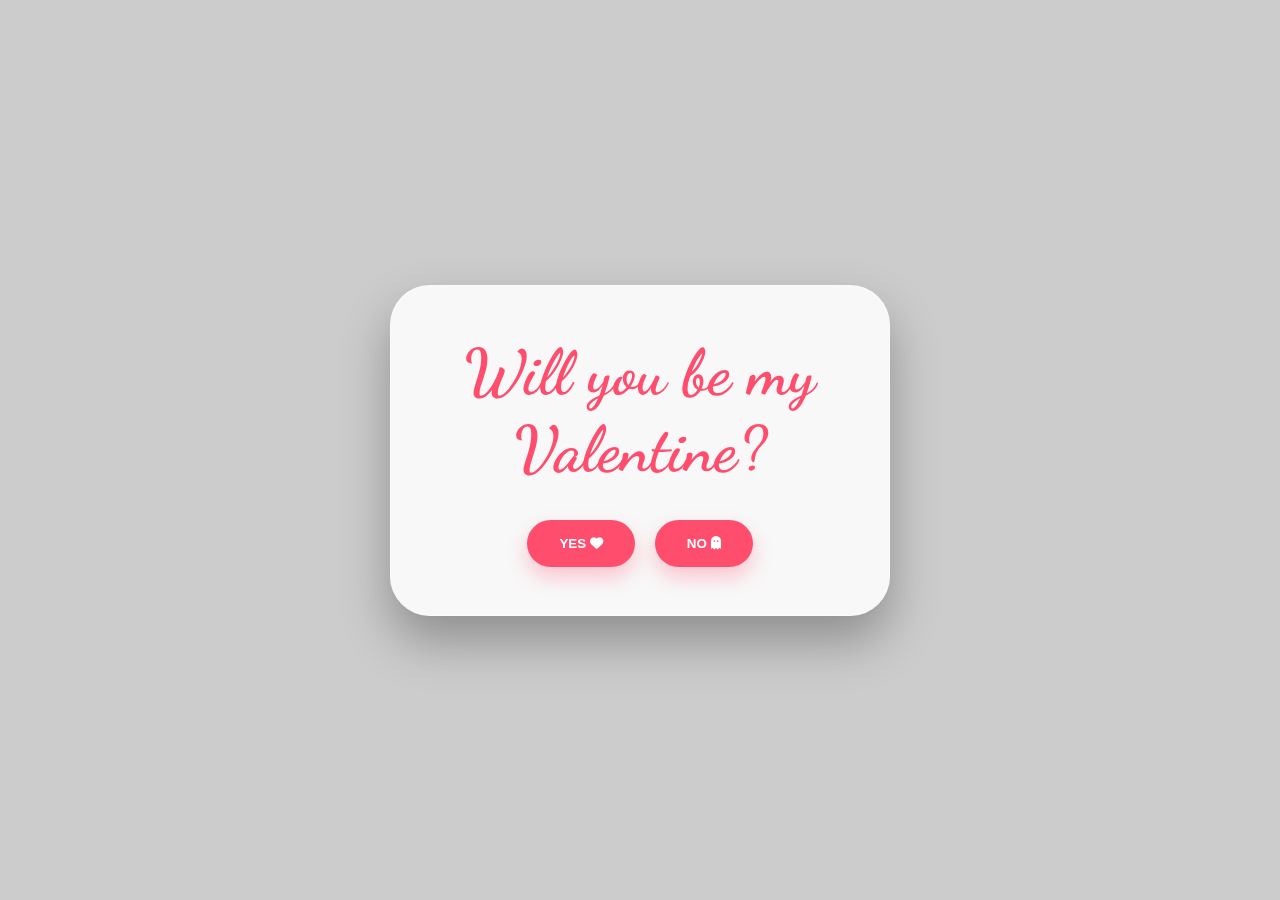
<file: index.html>
<!DOCTYPE html>
<html lang="en">
<head>
    <meta charset="UTF-8">
    <meta name="viewport" content="width=device-width, initial-scale=1.0">
    <title>Will You?</title>
    <link rel="stylesheet" href="https://cdnjs.cloudflare.com/ajax/libs/font-awesome/6.5.1/css/all.min.css">
    <link rel="stylesheet" href="style.css">
</head>
<body>
    <div class="animated-bg"></div>
    <section class="glass-container">
        <div class="glass-card fade-in">
            <h1>Will you be my Valentine?</h1>
            <div class="buttons">
                <button onclick="location.href='success.html'" id="yes-btn">YES <i class="fa-solid fa-heart"></i></button>
                <button id="no-btn">NO <i class="fa-solid fa-ghost"></i></button>
            </div>
        </div>
    </section>
    <script>
        const noBtn = document.getElementById('no-btn');
        const moveNo = () => {
            const x = Math.random() * (window.innerWidth - noBtn.offsetWidth);
            const y = Math.random() * (window.innerHeight - noBtn.offsetHeight);
            noBtn.style.position = 'absolute';
            noBtn.style.left = `${x}px`;
            noBtn.style.top = `${y}px`;
        };
        noBtn.addEventListener('mouseenter', moveNo);
        noBtn.addEventListener('touchstart', (e) => { e.preventDefault(); moveNo(); });
    </script>
</body>
</html>
</file>
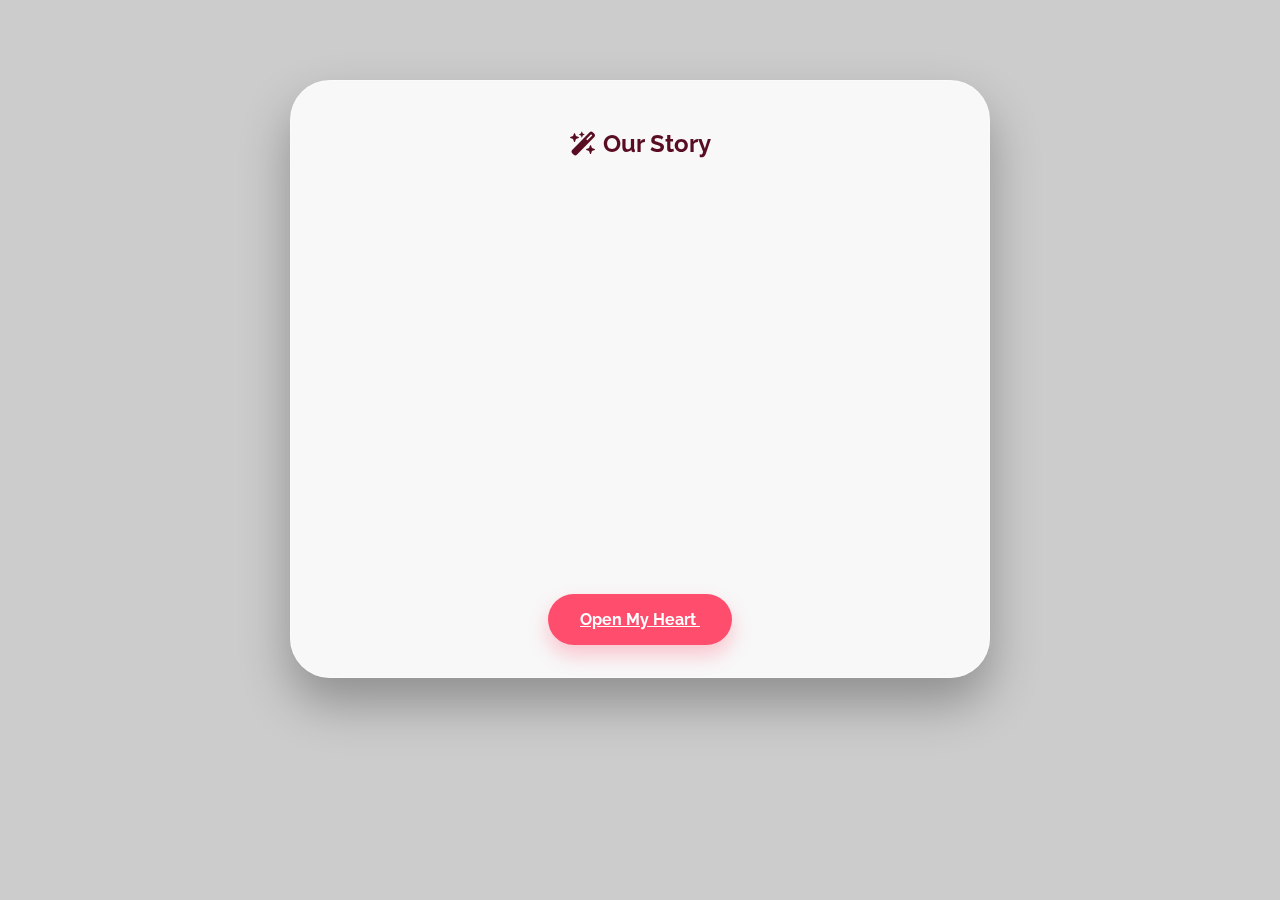
<file: questions.html>
<!DOCTYPE html>
<html lang="en">
<head>
    <meta charset="UTF-8">
    <meta name="viewport" content="width=device-width, initial-scale=1.0">
    <title>Our Journey</title>
    <link rel="stylesheet" href="https://cdnjs.cloudflare.com/ajax/libs/font-awesome/6.5.1/css/all.min.css">
    <link rel="stylesheet" href="style.css">
</head>
<body>
    <div class="animated-bg" style="background-image: url('https://images.unsplash.com/photo-1516589174184-c68526674fd6?q=80&w=1600');"></div>
    <section class="glass-container scrollable">
        <div class="glass-card wide slide-up">
            <h2 class="title-icon"><i class="fa-solid fa-wand-magic-sparkles"></i> Our Story</h2>
            <form action="/submit-romance" method="POST">
                <div class="form-group slide-in" style="animation-delay: 0.2s">
                    <label><i class="fa-solid fa-calendar-heart"></i> When did we first meet?</label>
                    <input type="text" name="met_date" placeholder="A day to remember..." required>
                </div>
                <div class="form-group slide-in" style="animation-delay: 0.4s">
                    <label><i class="fa-solid fa-map-location-dot"></i> How did our paths cross?</label>
                    <textarea name="met_story" placeholder="Describe that magic moment..." required></textarea>
                </div>
                <div class="form-group slide-in" style="animation-delay: 0.6s">
                    <label><i class="fa-solid fa-fire-pulse"></i> What made you fall in love?</label>
                    <textarea name="love_reason" required></textarea>
                </div>
                <div class="form-group slide-in" style="animation-delay: 0.8s">
                    <label><i class="fa-solid fa-hand-holding-heart"></i> Our Love Language?</label>
                    <select name="love_language">
                        <option>Quality Time</option>
                        <option>Physical Touch</option>
                        <option>Acts of Service</option>
                    </select>
                </div>
                <div class="button-wrapper" style="margin-top: 30px;">
    <a href="letter.html" class="btn-primary direct-link-btn">
        Open My Heart <i class="fa-solid fa-envelope-open-heart"></i>
    </a>
</div>

            </form>
        </div>
    </section>
    
    <script>
    const observerOptions = { threshold: 0.1 };
    const observer = new IntersectionObserver((entries) => {
        entries.forEach(entry => {
            if (entry.isIntersecting) {
                entry.target.classList.add('slide-in');
            }
        });
    }, observerOptions);

    document.querySelectorAll('.form-group').forEach(group => {
        observer.observe(group);
    });
</script>
    
</body>
</html>
</file>
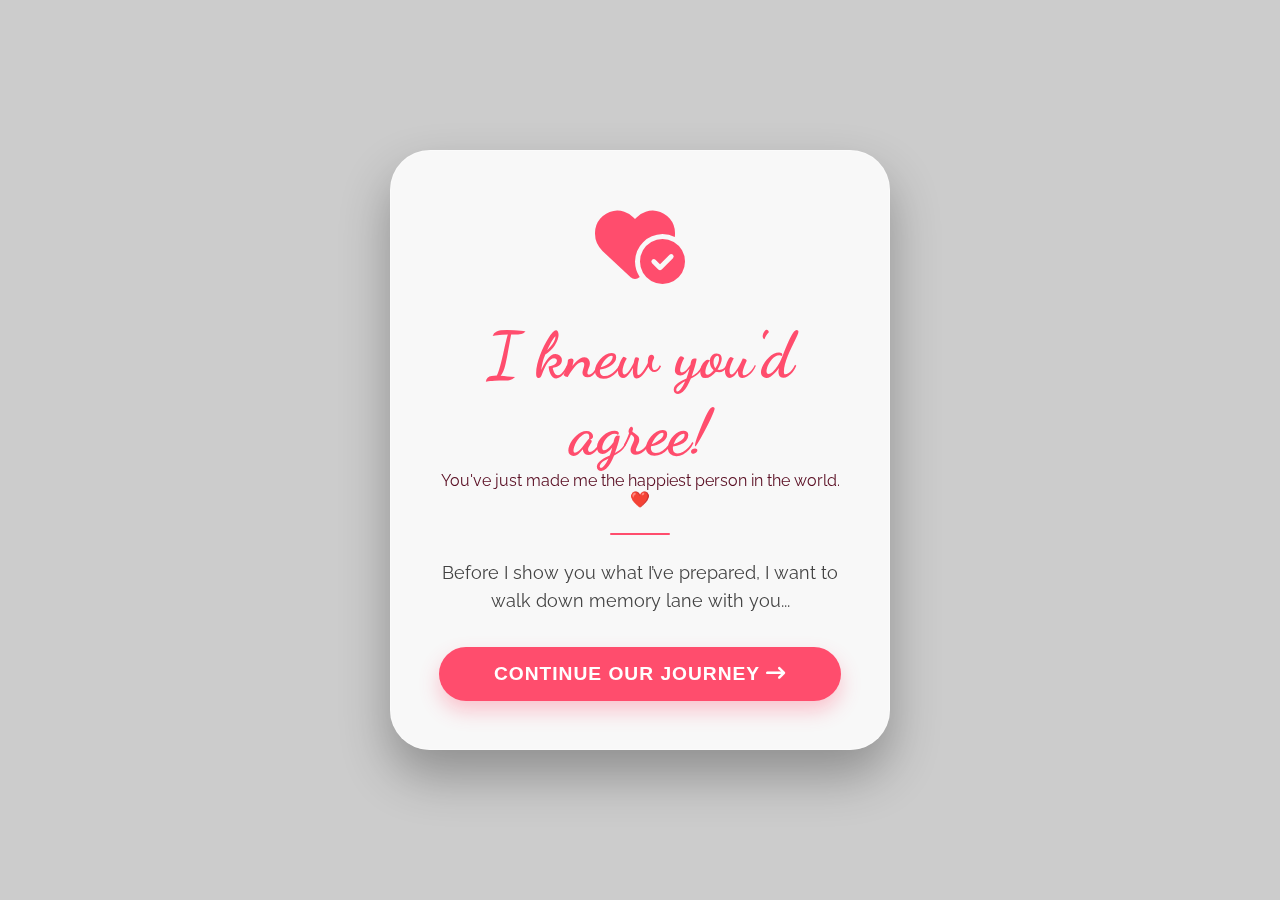
<file: success.html>
<!DOCTYPE html>
<html lang="en">
<head>
    <meta charset="UTF-8">
    <meta name="viewport" content="width=device-width, initial-scale=1.0">
    <title>I Knew It! ❤️</title>
    <link rel="stylesheet" href="https://cdnjs.cloudflare.com/ajax/libs/font-awesome/6.5.1/css/all.min.css">
    <link rel="stylesheet" href="style.css">
</head>
<body>
    <div class="animated-bg" style="background-image: url('https://images.unsplash.com/photo-1518112166137-85909569733a?q=80&w=1600');"></div>

    <section class="glass-container">
        <div class="glass-card bounce-in">
            <div class="heart-icon-wrap">
                <i class="fa-solid fa-heart-circle-check pulse-animation"></i>
            </div>
            
            <h1>I knew you'd agree!</h1>
            <p class="subtitle">You've just made me the happiest person in the world. ❤️</p>
            
            <div class="divider"></div>
            
            <p class="instruction-text">
                Before I show you what I’ve prepared, I want to walk down memory lane with you...
            </p>

            <button onclick="location.href='questions.html'" class="btn-primary main-cta">
                Continue Our Journey <i class="fa-solid fa-arrow-right-long"></i>
            </button>
        </div>
    </section>
</body>
</html>
</file>
<file: style.css>
@import url('https://fonts.googleapis.com/css2?family=Dancing+Script:wght@700&family=Raleway:wght@300;600&display=swap');

:root {
    --primary: #ff4d6d;
    --dark: #590d22;
    --glass: rgba(255, 255, 255, 0.85);
}

* { margin: 0; padding: 0; box-sizing: border-box; }

body {
    font-family: 'Raleway', sans-serif;
    height: 100vh;
    overflow: hidden;
    color: var(--dark);
}

/* Kens Burns Dynamic Background */
.animated-bg {
    position: fixed;
    top: 0; left: 0; width: 100%; height: 100%;
    background: url('https://images.unsplash.com/photo-1518621736915-f3b1c41bfd00?q=80&w=1600') no-repeat center center/cover;
    animation: zoomBackground 20s infinite alternate;
    z-index: -1;
}

@keyframes zoomBackground {
    from { transform: scale(1); }
    to { transform: scale(1.1); }
}

.glass-container {
    height: 100vh;
    display: flex;
    justify-content: center;
    align-items: center;
    background: rgba(0,0,0,0.2);
}

.glass-card {
    background: var(--glass);
    backdrop-filter: blur(15px);
    padding: 3rem;
    border-radius: 40px;
    width: 90%;
    max-width: 500px;
    text-align: center;
    box-shadow: 0 25px 50px rgba(0,0,0,0.3);
    border: 1px solid rgba(255,255,255,0.4);
}

.wide { max-width: 700px; }

h1 { font-family: 'Dancing Script', cursive; font-size: 4rem; color: var(--primary); }

.buttons { display: flex; justify-content: center; gap: 20px; margin-top: 2rem; }

button, .btn-primary {
    padding: 1rem 2rem;
    border-radius: 50px;
    border: none;
    font-weight: bold;
    cursor: pointer;
    transition: 0.4s cubic-bezier(0.175, 0.885, 0.32, 1.275);
    background: var(--primary);
    color: white;
    box-shadow: 0 10px 20px rgba(255, 77, 109, 0.3);
}

button:hover { transform: translateY(-5px) scale(1.05); }

/* Form Animations */
.form-group { text-align: left; margin-bottom: 1.5rem; opacity: 0; }
.slide-in { animation: slideIn 0.8s forwards; }

@keyframes slideIn {
    from { opacity: 0; transform: translateX(-50px); }
    to { opacity: 1; transform: translateX(0); }
}

input, textarea, select {
    width: 100%; padding: 1rem; border-radius: 15px; border: 1px solid #ddd;
    margin-top: 0.5rem; font-family: inherit;
}

.scrollable { overflow-y: auto; align-items: flex-start; padding-top: 5rem; }

/* Letter Styling */
.letter-box {
    background: white; padding: 2.5rem; border-radius: 20px;
    text-align: left; line-height: 2; font-size: 1.1rem;
    max-height: 400px; overflow-y: auto;
}

/* --- Success Page Specifics --- */

.heart-icon-wrap {
    font-size: 5rem;
    color: var(--primary);
    margin-bottom: 1.5rem;
}

/* Pulsing Heart Animation */
.pulse-animation {
    display: inline-block;
    animation: heartPulse 1.5s infinite ease-in-out;
}

@keyframes heartPulse {
    0% { transform: scale(1); filter: drop-shadow(0 0 0px rgba(255, 77, 109, 0)); }
    50% { transform: scale(1.15); filter: drop-shadow(0 0 20px rgba(255, 77, 109, 0.6)); }
    100% { transform: scale(1); filter: drop-shadow(0 0 0px rgba(255, 77, 109, 0)); }
}

.divider {
    height: 2px;
    width: 60px;
    background: var(--primary);
    margin: 1.5rem auto;
    border-radius: 2px;
}

.instruction-text {
    font-size: 1.1rem;
    margin-bottom: 2rem;
    line-height: 1.6;
    color: #444;
}

.main-cta {
    width: 100%;
    font-size: 1.2rem;
    letter-spacing: 1px;
    text-transform: uppercase;
}

/* Bounce In Effect for the Card */
.bounce-in {
    animation: bounceIn 0.8s cubic-bezier(0.175, 0.885, 0.32, 1.275) forwards;
}

@keyframes bounceIn {
    0% { transform: scale(0.5); opacity: 0; }
    100% { transform: scale(1); opacity: 1; }
}
</file>
